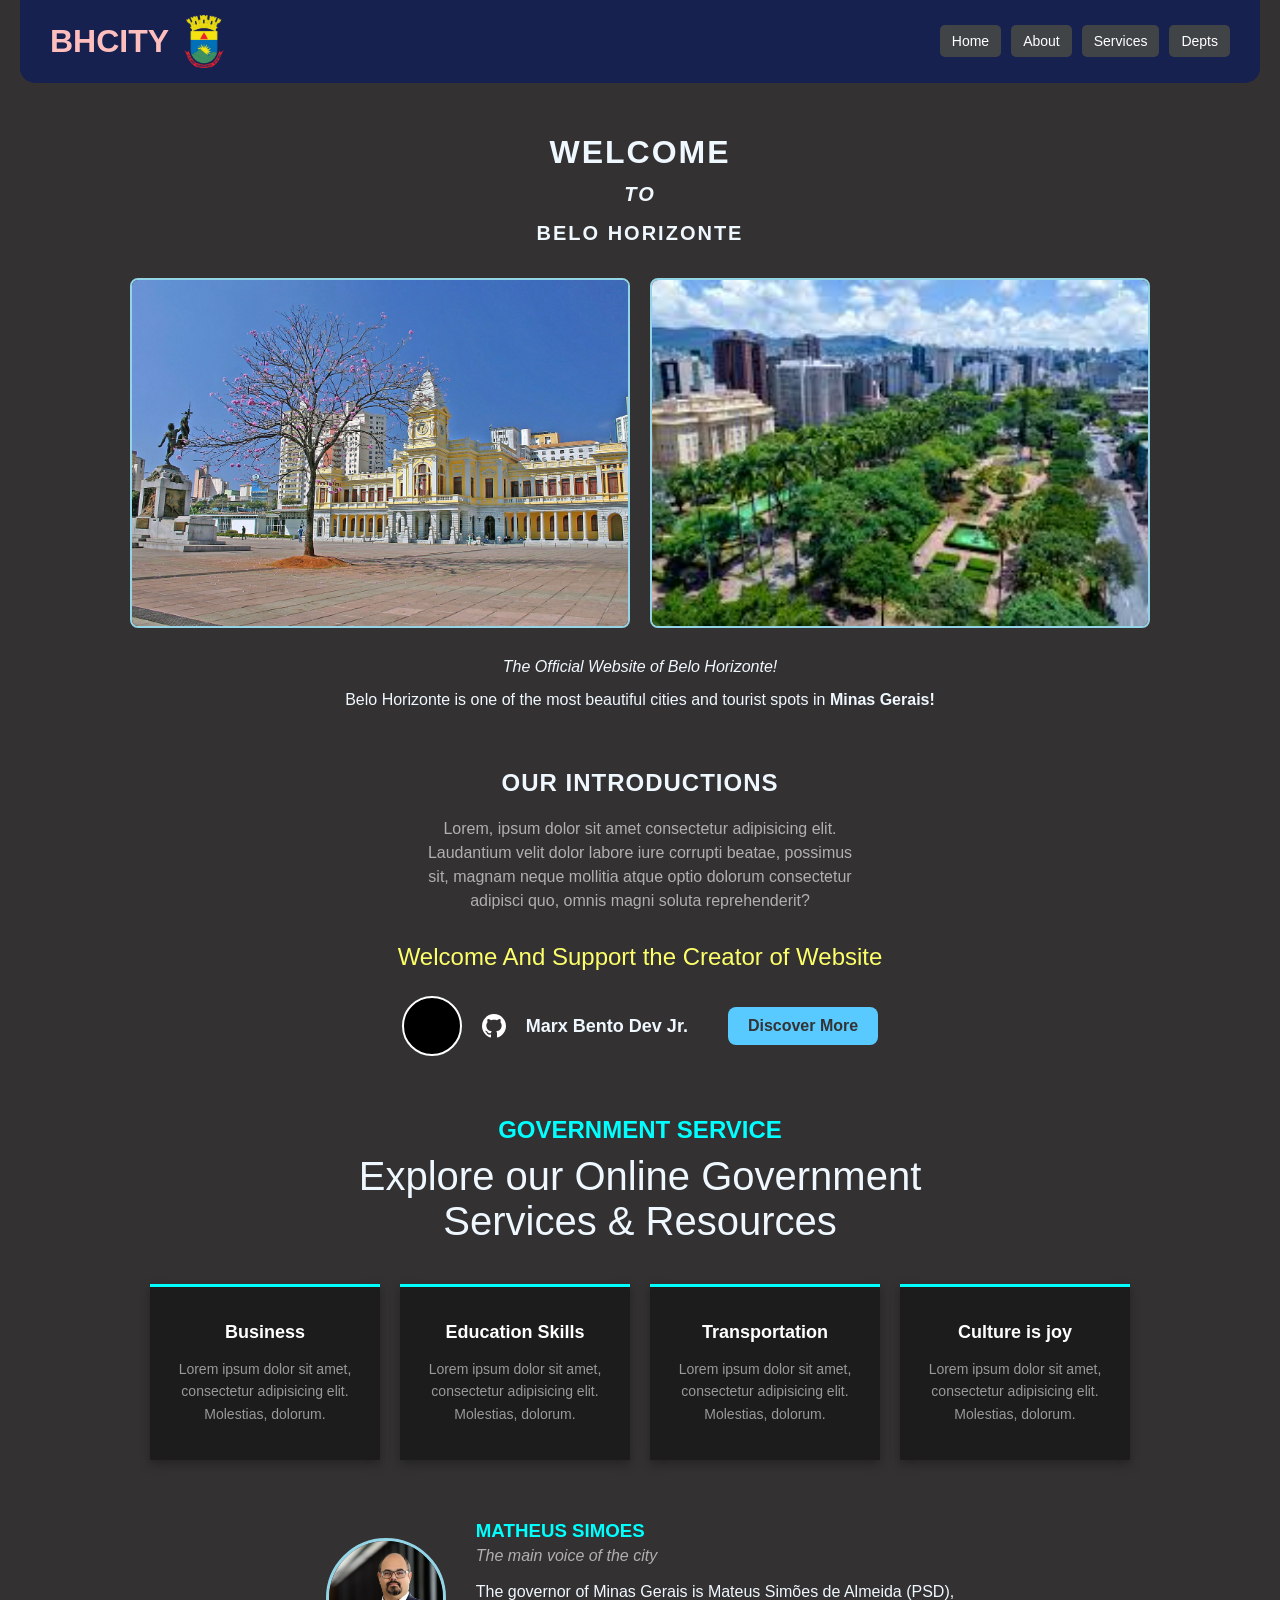
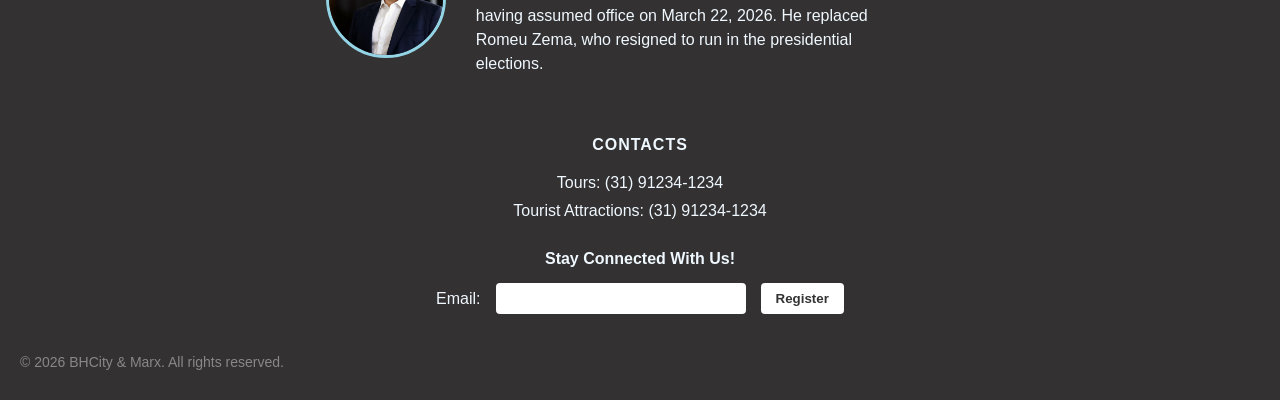
<file: public/index.html>
<!DOCTYPE html>
<html lang="en">

<head>
    <meta charset="UTF-8">
    <meta name="viewport" content="width=device-width, initial-scale=1.0">
    <link rel="stylesheet" href="style.css">
    <title>BHCity - The Belo Horizonte Portal</title>
</head>

<body>
    <header>
        <div class="logo-area">
            <h1 class="text">BHCITY</h1>
            <img class="bandeira" src="/public/images/bandeira bh.png" alt="Flag of BH" width="40">
        </div>

        <nav>
            <ul class="menu-list">
                <li class="menu-item"><a href="index.html">Home</a></li>
                <li class="menu-item"><a href="about.html">About</a></li>
                <li class="menu-item"><a href="services.html">Services</a></li>
                <li class="menu-item"><a href="departaments.html">Depts</a></li>
            </ul>
        </nav>
    </header>

    <main>
        <section class="hero-section">
            <h1 class="welcome-title">WELCOME<br><span><i>TO</i><br>BELO HORIZONTE</span></h1>

            <div class="image-grid">
                <img class="hero-img" src="/public/images/image1.jpg" alt="City view 1">
                <img class="hero-img" src="/public/images/bh2.jpg" alt="City view 2">
            </div>

            <p class="italic-subtitle">The Official Website of Belo Horizonte!</p>
            <p>Belo Horizonte is one of the most beautiful cities and tourist spots in <strong>Minas Gerais!</strong>
            </p>
        </section>

        <section class="creator-website">
            <h2 class="section-title">OUR INTRODUCTIONS</h2>
            <p class="lorem-text">Lorem, ipsum dolor sit amet consectetur adipisicing elit.<br>Laudantium velit dolor
                labore iure corrupti beatae, possimus<br>sit, magnam neque mollitia atque optio dolorum
                consectetur<br>adipisci quo, omnis magni soluta reprehenderit?</p>

            <h2 class="support-title">Welcome And Support the Creator of Website</h2>

            <div class="creator-profile">
                <div class="circle-avatar"></div>
                <svg xmlns="http://www.w3.org/2000/svg" width="24" height="24" viewBox="0 0 24 24" fill="white">
                    <path
                        d="M12 0c-6.626 0-12 5.373-12 12 0 5.302 3.438 9.8 8.207 11.387.599.111.793-.261.793-.577v-2.234c-3.338.726-4.033-1.416-4.033-1.416-.546-1.387-1.333-1.756-1.333-1.756-1.089-.745.083-.729.083-.729 1.205.084 1.839 1.237 1.839 1.237 1.07 1.834 2.807 1.304 3.492.997.107-.775.418-1.305.762-1.604-2.665-.305-5.467-1.334-5.467-5.931 0-1.311.469-2.381 1.236-3.221-.124-.303-.535-1.524.117-3.176 0 0 1.008-.322 3.301 1.23.957-.266 1.983-.399 3.003-.404 1.02.005 2.047.138 3.006.404 2.291-1.552 3.297-1.23 3.297-1.23.653 1.653.242 2.874.118 3.176.77.84 1.235 1.911 1.235 3.221 0 4.609-2.807 5.624-5.479 5.921.43.372.823 1.102.823 2.222v3.293c0 .319.192.694.801.576 4.765-1.589 8.199-6.086 8.199-11.386 0-6.627-5.373-12-12-12z" />
                </svg>
                <span class="creator-name">Marx Bento Dev Jr.</span>
                <a href="https://github.com/marxz37" class="marxbuttongit" target="_blank"
                    rel="noopener noreferrer">Discover More</a>
            </div>
        </section>

        <section class="government-section">
            <h2 class="governmentservice">GOVERNMENT SERVICE</h2>
            <p class="gov-subtitle">Explore our Online Government<br>Services & Resources</p>

            <div class="services-grid">
                <div class="service-card">
                    <h4>Business</h4>
                    <p>Lorem ipsum dolor sit amet, consectetur adipisicing elit. Molestias, dolorum.</p>
                </div>
                <div class="service-card">
                    <h4>Education Skills</h4>
                    <p>Lorem ipsum dolor sit amet, consectetur adipisicing elit. Molestias, dolorum.</p>
                </div>
                <div class="service-card">
                    <h4>Transportation</h4>
                    <p>Lorem ipsum dolor sit amet, consectetur adipisicing elit. Molestias, dolorum.</p>
                </div>
                <div class="service-card">
                    <h4>Culture is joy</h4>
                    <p>Lorem ipsum dolor sit amet, consectetur adipisicing elit. Molestias, dolorum.</p>
                </div>
            </div>

            <div class="governador-card">
                <img src="/public/images/govmg.jpg" alt="Photo of Mateus Simões" class="gov-image">

                <div class="gov-info">
                    <h3 class="namegov">MATHEUS SIMOES</h3>
                    <p class="gov-role"><em>The main voice of the city</em></p>
                    <p class="gov-desc">The governor of Minas Gerais is Mateus Simões de Almeida (PSD),<br>having
                        assumed office on March 22, 2026. He replaced<br>Romeu Zema, who resigned to run in the
                        presidential<br>elections.</p>
                </div>
            </div>
        </section>
    </main>

    <footer>
        <div class="footer-contacts">
            <h4>CONTACTS</h4>
            <p>Tours: (31) 91234-1234</p>
            <p>Tourist Attractions: (31) 91234-1234</p>

            <p class="stay-connected">Stay Connected With Us!</p>

            <form action="#" method="POST" class="newsletter-form">
                <label for="email">Email:</label>
                <input type="email" id="email" name="email" required>
                <button type="submit">Register</button>
            </form>
        </div>

        <div class="copyright">
            <p>&copy; 2026 BHCity & Marx. All rights reserved.</p>
        </div>
    </footer>
</body>

</html>
</file>
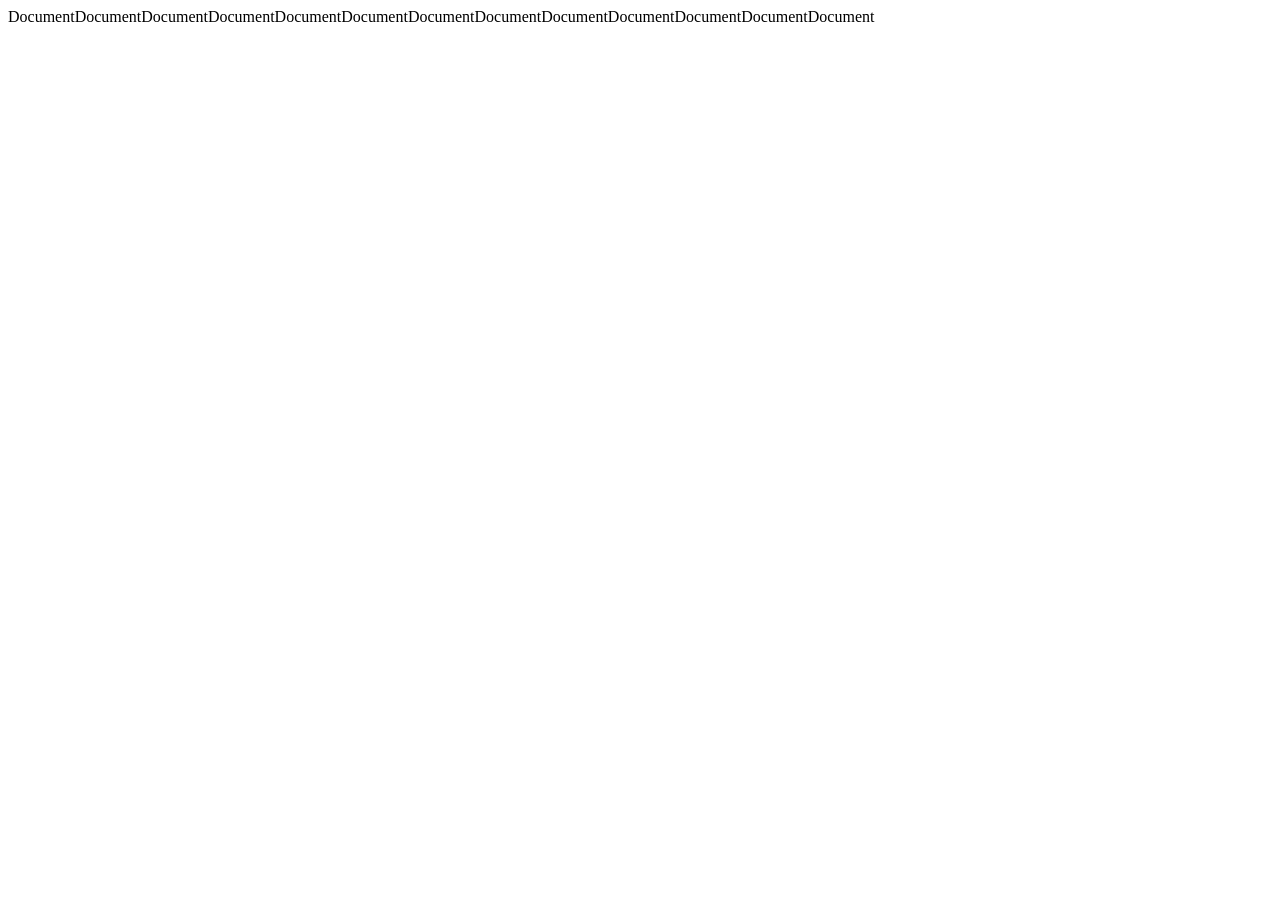
<file: public/curiosity.html>
<!DOCTYPE html>
<html lang="en">
<head>
    <meta charset="UTF-8">
    <meta name="viewport" content="width=device-width, initial-scale=1.0">
    <title>Document</title>
</head>
<body>
    DocumentDocumentDocumentDocumentDocumentDocumentDocumentDocumentDocumentDocumentDocumentDocumentDocument
</body>
</html>
</file>
<file: public/style.css>
* {
    font-family: Arial, Helvetica, sans-serif;
    box-sizing: border-box; 
    margin: 0; 
    padding: 0;
}

body {
    color: aliceblue;
    background-color: #333131;
    padding: 0 20px; 
}

header {
    background-color: rgb(22, 33, 80);
    display: flex; 
    justify-content: space-between; 
    align-items: center; 
    padding: 15px 30px;
    border-radius: 0 0 15px 15px; 
    margin-bottom: 50px;
}

.logo-area {
    display: flex;
    align-items: center;
    gap: 15px;
}

.text {
    color: rgb(255, 190, 190);
    text-transform: uppercase;
}

.menu-list {
    display: flex; 
    list-style: none;
    gap: 10px; 
}

.menu-item {
    background-color: #414447; 
    border-radius: 5px; 
    transition: background-color 0.3s ease;
}

.menu-item:hover {
    background-color: rgb(88, 202, 255); 
}

.menu-item a {
    display: block;
    padding: 8px 12px; 
    color: white;
    text-decoration: none; 
    font-size: 14px;
}

.hero-section {
    text-align: center;
    margin-bottom: 60px;
}

.welcome-title {
    font-size: 32px;
    letter-spacing: 2px;
    margin-bottom: 30px;
    line-height: 1.2;
}

.welcome-title span {
    font-size: 20px;
}

.image-grid {
    display: flex;
    justify-content: center;
    gap: 20px;
    margin-bottom: 30px;
}

.hero-img {

    width: 500px; 
    height: 350px;
    object-fit: cover;
    border-radius: 8px;
    border: 2px solid rgb(147, 213, 230);
}

.italic-subtitle {
    font-style: italic;
    margin-bottom: 15px;
}

.creator-website {
    text-align: center;
    margin-bottom: 60px;
}

.section-title {
    margin-bottom: 20px;
    letter-spacing: 1px;
}

.lorem-text {
    line-height: 1.5;
    margin-bottom: 30px;
    color: #b0b0b0; 
}

.support-title {
    color: rgb(253, 255, 106);
    margin-bottom: 25px;
    font-weight: normal;
}

.creator-profile {
    display: flex;
    align-items: center;
    justify-content: center;
    gap: 20px;
}

.circle-avatar {
    width: 60px;
    height: 60px;
    border-radius: 50%;
    border: 2px solid white;
    background-color: #555; 
}

.creator-name {
    font-size: 18px;
    font-weight: bold;
}

.marxbuttongit {
    background-color: rgb(88, 202, 255);
    color: #333;
    padding: 10px 20px;
    border-radius: 8px;
    text-decoration: none;
    font-weight: bold;
    margin-left: 20px;
    cursor: pointer;
}

.marxbuttongit:hover{
    transition: background-color 0.3s ease;
    background-color: rgb(149, 195, 221)
}

.government-section {
    text-align: center;
    margin-bottom: 60px;
}

.governmentservice {
    color: aqua;
    margin-bottom: 10px;
}

.gov-subtitle {
    font-size: 40px;
    margin-bottom: 40px;
}

.governador-card {
    display: flex;
    align-items: center;
    justify-content: center;
    gap: 30px;
    max-width: 800px;
    margin: 0 auto; 
    text-align: left; 
}

.gov-image {
    border: 3px solid rgb(147, 213, 230);
    width: 120px; 
    height: 120px;
    border-radius: 50%;
    object-fit: cover; 
}

.namegov {
    color: aqua;
    text-transform: uppercase;
    margin-bottom: 5px;
}

.gov-role {
    margin-bottom: 15px;
    color: #b0b0b0;
}

.gov-desc {
    line-height: 1.5;
}

footer {
    text-align: center;
    padding-bottom: 30px;
}

.footer-contacts h4 {
    margin-bottom: 20px;
    letter-spacing: 1px;
}

.footer-contacts p {
    margin-bottom: 10px;
}

.stay-connected {
    margin-top: 30px !important;
    margin-bottom: 15px !important;
    font-weight: bold;
}

.newsletter-form {
    display: flex;
    justify-content: center;
    align-items: center;
    gap: 15px;
    margin-bottom: 40px;
}

.newsletter-form input {
    padding: 8px;
    border-radius: 4px;
    border: none;
    width: 250px;
}

.newsletter-form button {
    padding: 8px 15px;
    background-color: white;
    color: #333;
    border: none;
    border-radius: 4px;
    cursor: pointer;
    font-weight: bold;
}

.copyright {
    text-align: left;
    font-size: 14px;
    color: #888;
}

.circle-avatar {
    width: 60px;
    height: 60px;
    border-radius: 50%;
    border: 2px solid white; 
    background-color: black; 
}

.services-grid {
    display: flex;
    justify-content: center;
    gap: 20px;
    margin-bottom: 60px; 
    flex-wrap: wrap; 
}

.service-card {
    background-color: #1c1c1c; 
    border-top: 3px solid aqua; 
    padding: 35px 20px;
    width: 230px; 
    text-align: center;
    box-shadow: 0 4px 10px rgba(0, 0, 0, 0.3); 
}

.service-card h4 {
    color: white;
    font-size: 18px;
    margin-bottom: 15px;
}

.service-card p {
    color: #999; 
    font-size: 14px;
    line-height: 1.6;
}
</file>
